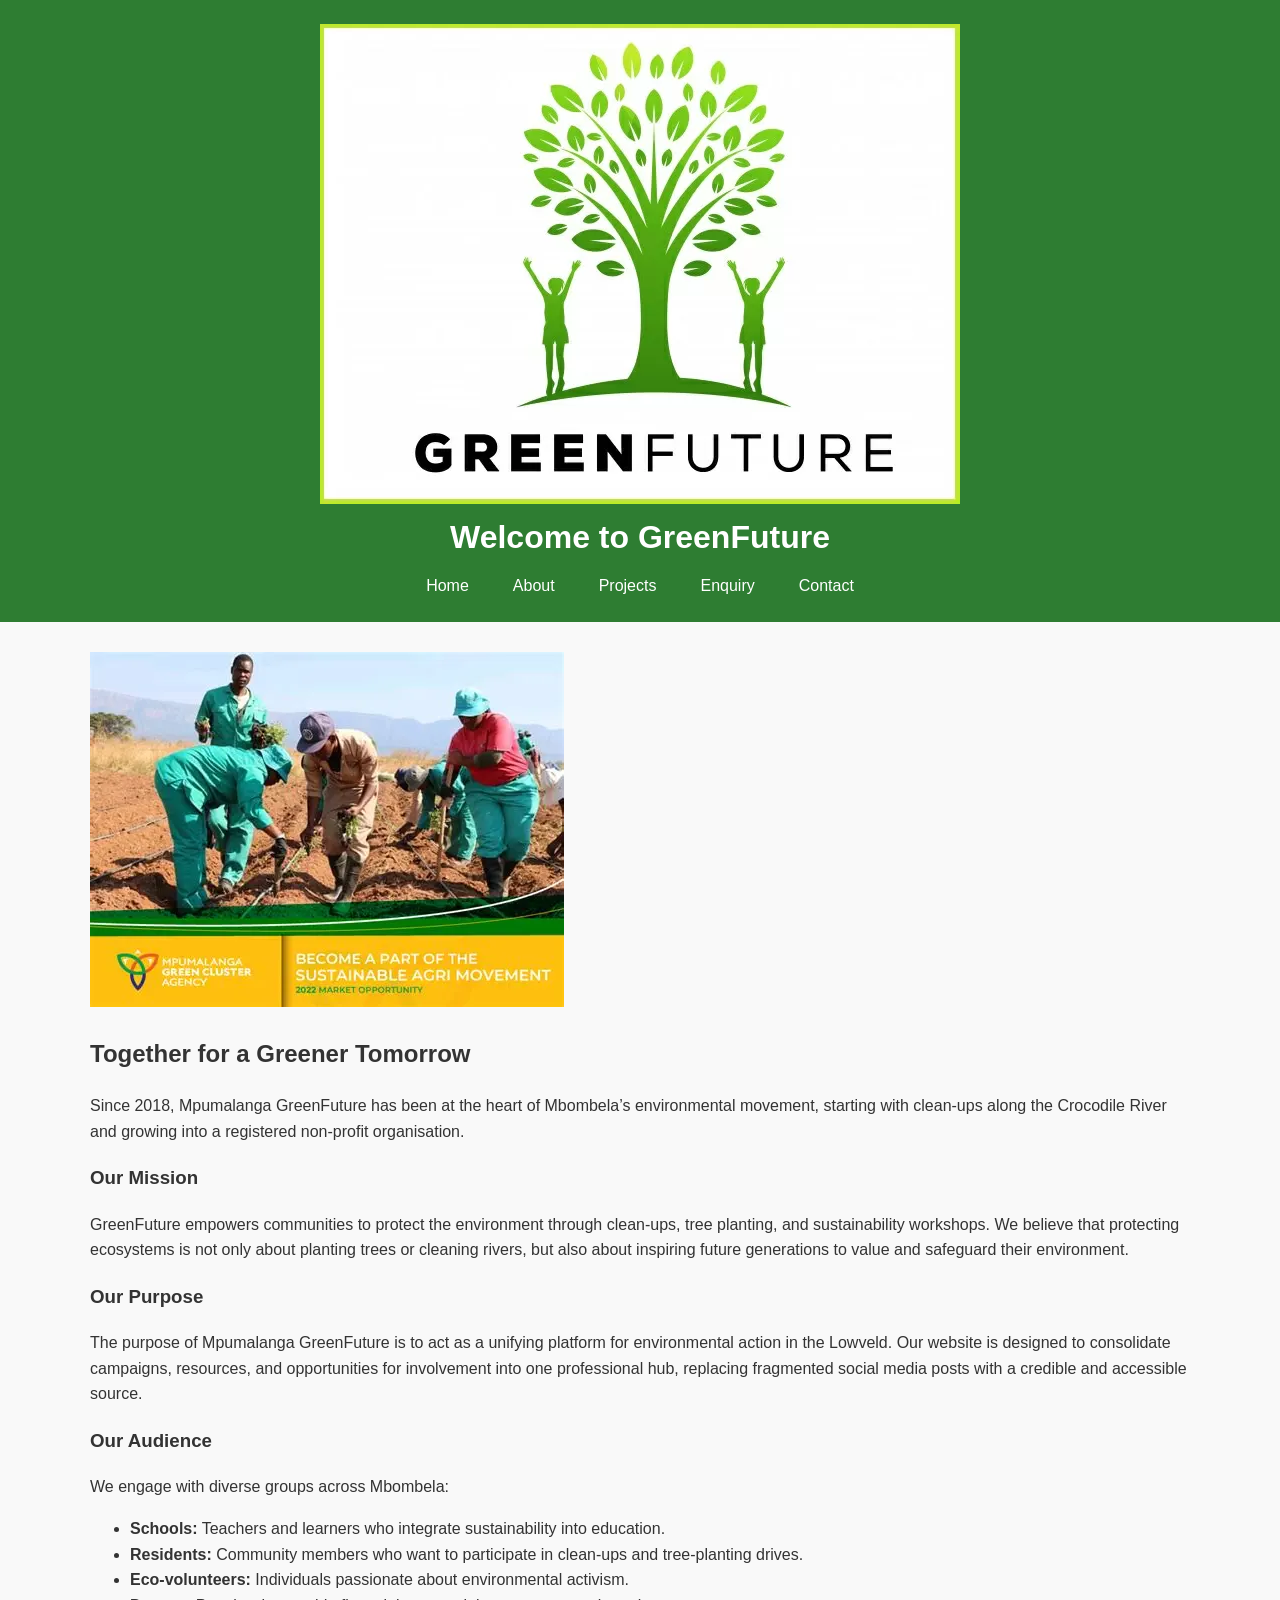
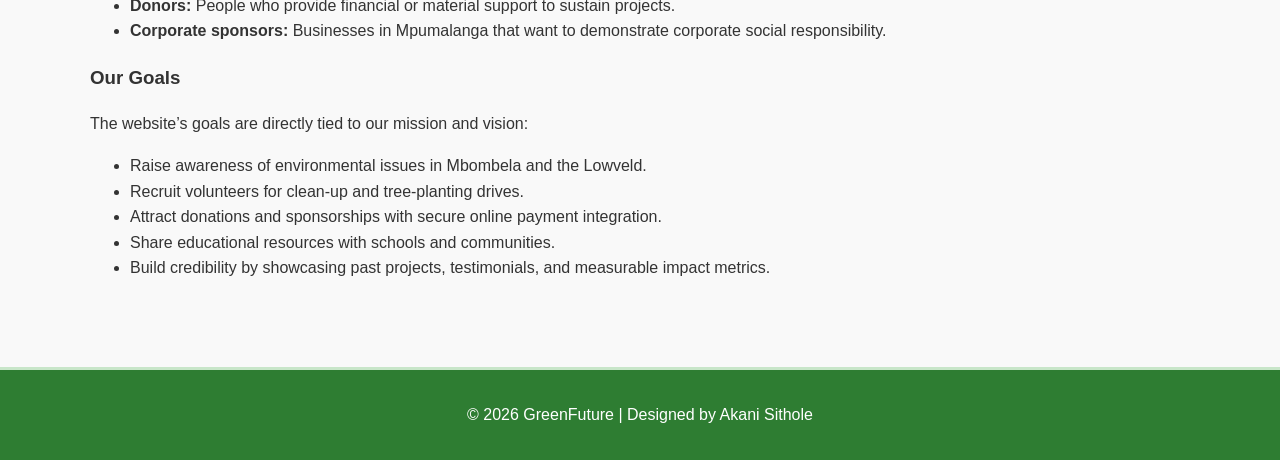
<file: index.html>
<!DOCTYPE html>
<html lang="en">
<head>
  <meta charset="UTF-8">
  <meta name="viewport" content="width=device-width, initial-scale=1.0">
  <title>GreenFuture Website</title>
  <link rel="stylesheet" href="css/style.css">
  <script src="js/script.js" defer></script>
</head>
<body>
  <!-- Header Section -->
  <header>
    <img src="images/logo.webp" alt="GreenFuture Logo" class="logo">
    <h1>Welcome to GreenFuture</h1>
    <nav>
      <ul>
        <li><a href="index.html" class="active">Home</a></li>
        <li><a href="about.html">About</a></li>
        <li><a href="projects.html">Projects</a></li>
        <li><a href="enquiry.html">Enquiry</a></li>
        <li><a href="contact.html">Contact</a></li>
      </ul>
    </nav>
  </header>

  <!-- Main Content -->
  <main>
    <!-- Hero Section -->
    <section class="hero">
      <img src="GreenFuture_Content/images/hero.jpg" alt="Community Cleanup">
      <h2>Together for a Greener Tomorrow</h2>
      <p>Since 2018, Mpumalanga GreenFuture has been at the heart of Mbombela’s environmental movement, starting with clean‑ups along the Crocodile River and growing into a registered non‑profit organisation.</p>
    </section>

    <!-- Intro Section -->
    <section class="intro">
      <h3>Our Mission</h3>
      <p>GreenFuture empowers communities to protect the environment through clean‑ups, tree planting, and sustainability workshops. We believe that protecting ecosystems is not only about planting trees or cleaning rivers, but also about inspiring future generations to value and safeguard their environment.</p>

      <h3>Our Purpose</h3>
      <p>The purpose of Mpumalanga GreenFuture is to act as a unifying platform for environmental action in the Lowveld. Our website is designed to consolidate campaigns, resources, and opportunities for involvement into one professional hub, replacing fragmented social media posts with a credible and accessible source.</p>

      <h3>Our Audience</h3>
      <p>We engage with diverse groups across Mbombela:</p>
      <ul>
        <li><strong>Schools:</strong> Teachers and learners who integrate sustainability into education.</li>
        <li><strong>Residents:</strong> Community members who want to participate in clean‑ups and tree‑planting drives.</li>
        <li><strong>Eco‑volunteers:</strong> Individuals passionate about environmental activism.</li>
        <li><strong>Donors:</strong> People who provide financial or material support to sustain projects.</li>
        <li><strong>Corporate sponsors:</strong> Businesses in Mpumalanga that want to demonstrate corporate social responsibility.</li>
      </ul>

      <h3>Our Goals</h3>
      <p>The website’s goals are directly tied to our mission and vision:</p>
      <ul>
        <li>Raise awareness of environmental issues in Mbombela and the Lowveld.</li>
        <li>Recruit volunteers for clean‑up and tree‑planting drives.</li>
        <li>Attract donations and sponsorships with secure online payment integration.</li>
        <li>Share educational resources with schools and communities.</li>
        <li>Build credibility by showcasing past projects, testimonials, and measurable impact metrics.</li>
      </ul>
    </section>
  </main>

  <!-- Footer -->
  <footer>
    <p>&copy; 2026 GreenFuture | Designed by Akani Sithole</p>
  </footer>
</body>
</html>
</file>
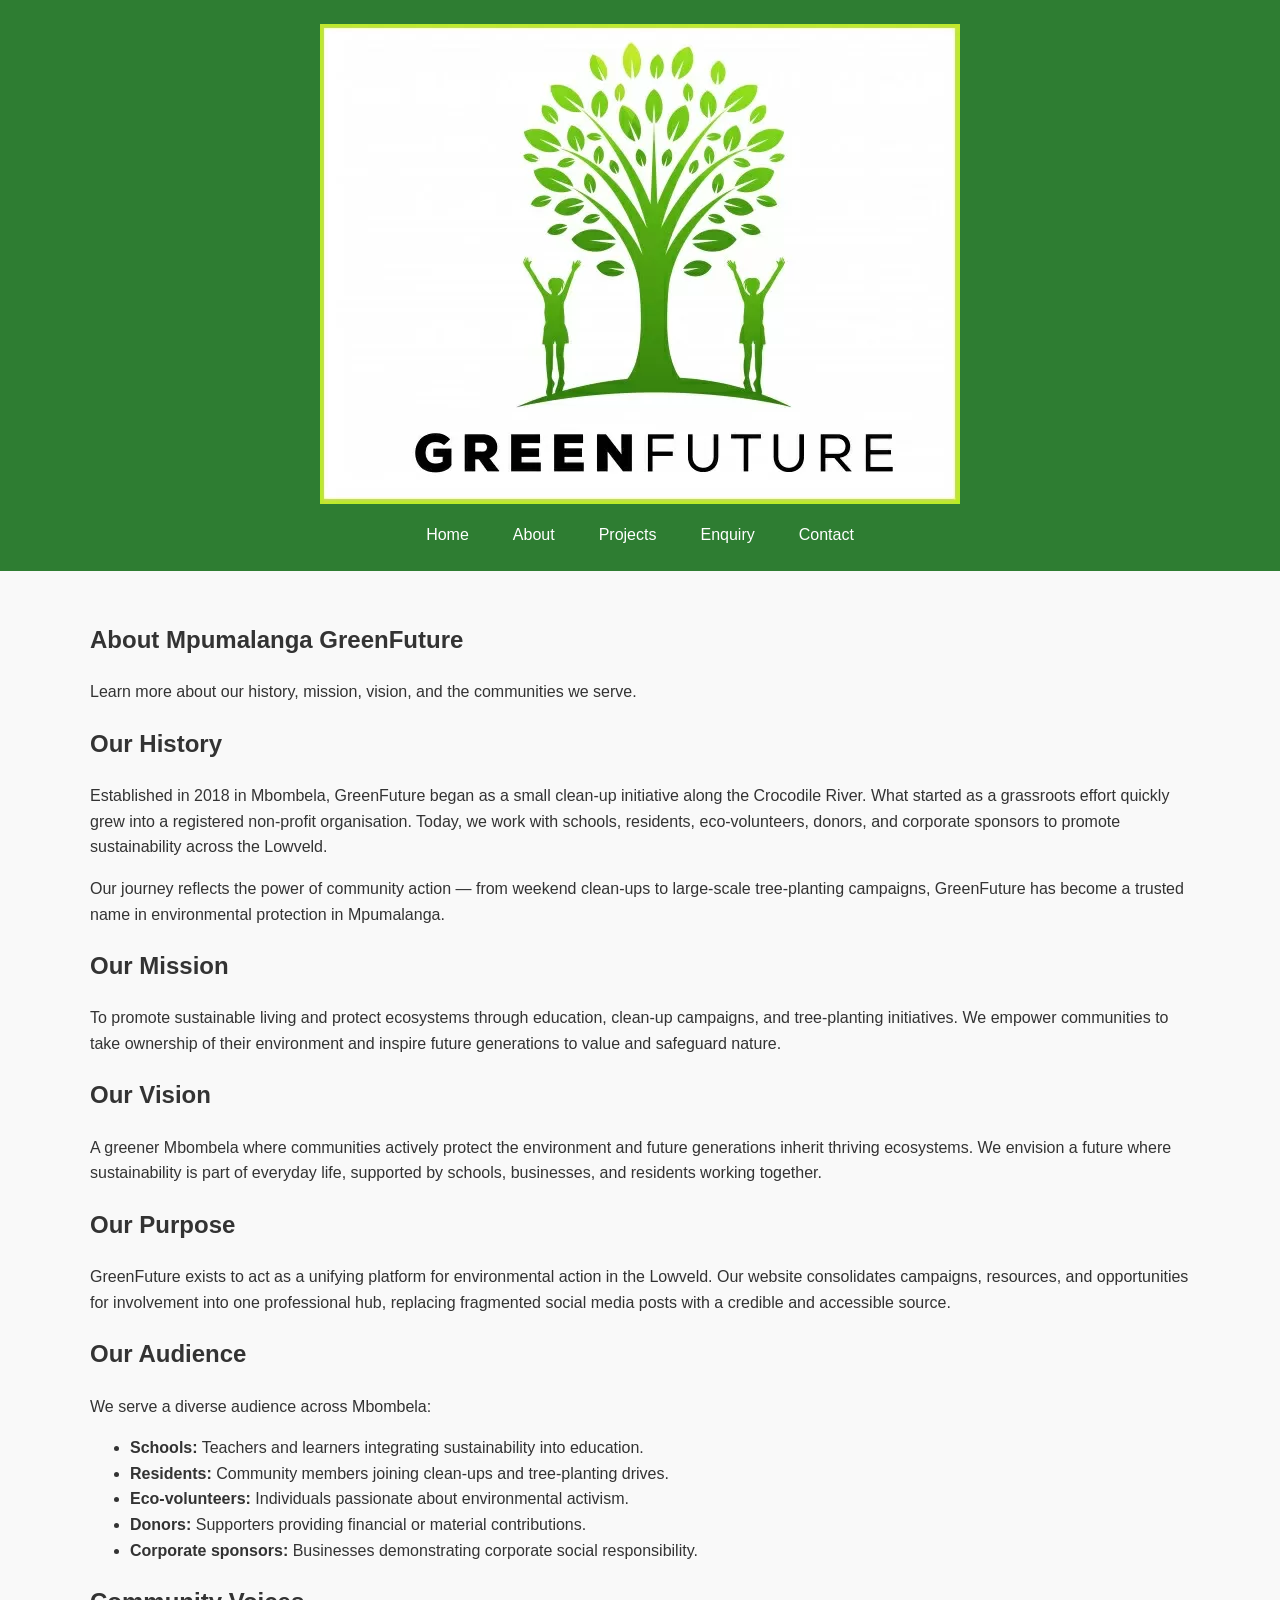
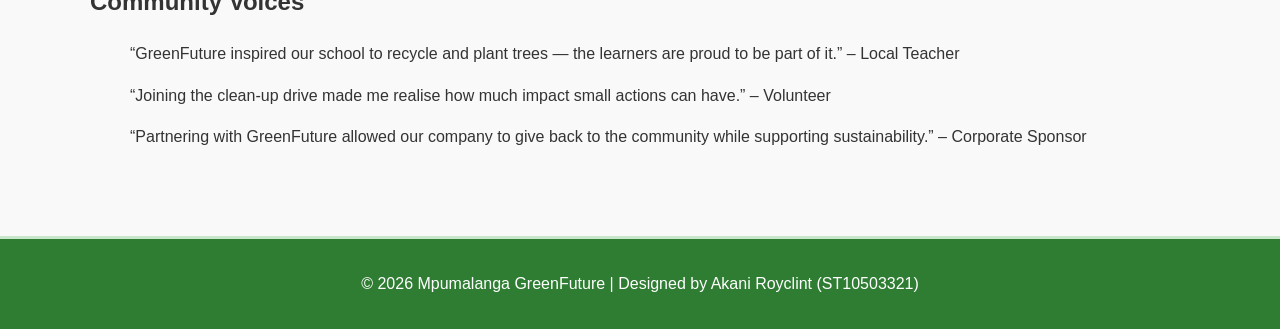
<file: about.html>
<!DOCTYPE html>
<html lang="en">
<head>
  <meta charset="UTF-8">
  <meta name="viewport" content="width=device-width, initial-scale=1.0">
  <title>About Us – Mpumalanga GreenFuture</title>
  <link rel="stylesheet" href="css/style.css">
</head>
<body>
  <header>
    <img src="images/logo.webp" alt="GreenFuture Logo" class="logo">
    <nav>
      <ul>
        <li><a href="index.html">Home</a></li>
        <li><a href="about.html" class="active">About</a></li>
        <li><a href="projects.html">Projects</a></li>
        <li><a href="enquiry.html">Enquiry</a></li>
        <li><a href="contact.html">Contact</a></li>
      </ul>
    </nav>
  </header>

  <main>
    <!-- Page Header -->
    <section class="page-header">
      <h1>About Mpumalanga GreenFuture</h1>
      <p>Learn more about our history, mission, vision, and the communities we serve.</p>
    </section>

    <!-- History -->
    <section class="history">
      <h2>Our History</h2>
      <p>Established in 2018 in Mbombela, GreenFuture began as a small clean‑up initiative along the Crocodile River. What started as a grassroots effort quickly grew into a registered non‑profit organisation. Today, we work with schools, residents, eco‑volunteers, donors, and corporate sponsors to promote sustainability across the Lowveld.</p>
      <p>Our journey reflects the power of community action — from weekend clean‑ups to large‑scale tree‑planting campaigns, GreenFuture has become a trusted name in environmental protection in Mpumalanga.</p>
    </section>

    <!-- Mission & Vision -->
    <section class="mission-vision">
      <h2>Our Mission</h2>
      <p>To promote sustainable living and protect ecosystems through education, clean‑up campaigns, and tree‑planting initiatives. We empower communities to take ownership of their environment and inspire future generations to value and safeguard nature.</p>

      <h2>Our Vision</h2>
      <p>A greener Mbombela where communities actively protect the environment and future generations inherit thriving ecosystems. We envision a future where sustainability is part of everyday life, supported by schools, businesses, and residents working together.</p>
    </section>

    <!-- Purpose & Audience -->
    <section class="purpose-audience">
      <h2>Our Purpose</h2>
      <p>GreenFuture exists to act as a unifying platform for environmental action in the Lowveld. Our website consolidates campaigns, resources, and opportunities for involvement into one professional hub, replacing fragmented social media posts with a credible and accessible source.</p>

      <h2>Our Audience</h2>
      <p>We serve a diverse audience across Mbombela:</p>
      <ul>
        <li><strong>Schools:</strong> Teachers and learners integrating sustainability into education.</li>
        <li><strong>Residents:</strong> Community members joining clean‑ups and tree‑planting drives.</li>
        <li><strong>Eco‑volunteers:</strong> Individuals passionate about environmental activism.</li>
        <li><strong>Donors:</strong> Supporters providing financial or material contributions.</li>
        <li><strong>Corporate sponsors:</strong> Businesses demonstrating corporate social responsibility.</li>
      </ul>
    </section>

    <!-- Testimonials -->
    <section class="testimonials">
      <h2>Community Voices</h2>
      <blockquote>“GreenFuture inspired our school to recycle and plant trees — the learners are proud to be part of it.” – Local Teacher</blockquote>
      <blockquote>“Joining the clean‑up drive made me realise how much impact small actions can have.” – Volunteer</blockquote>
      <blockquote>“Partnering with GreenFuture allowed our company to give back to the community while supporting sustainability.” – Corporate Sponsor</blockquote>
    </section>
  </main>

  <footer>
    <p>&copy; 2026 Mpumalanga GreenFuture | Designed by Akani Royclint (ST10503321)</p>
  </footer>
</body>
</html>
</file>
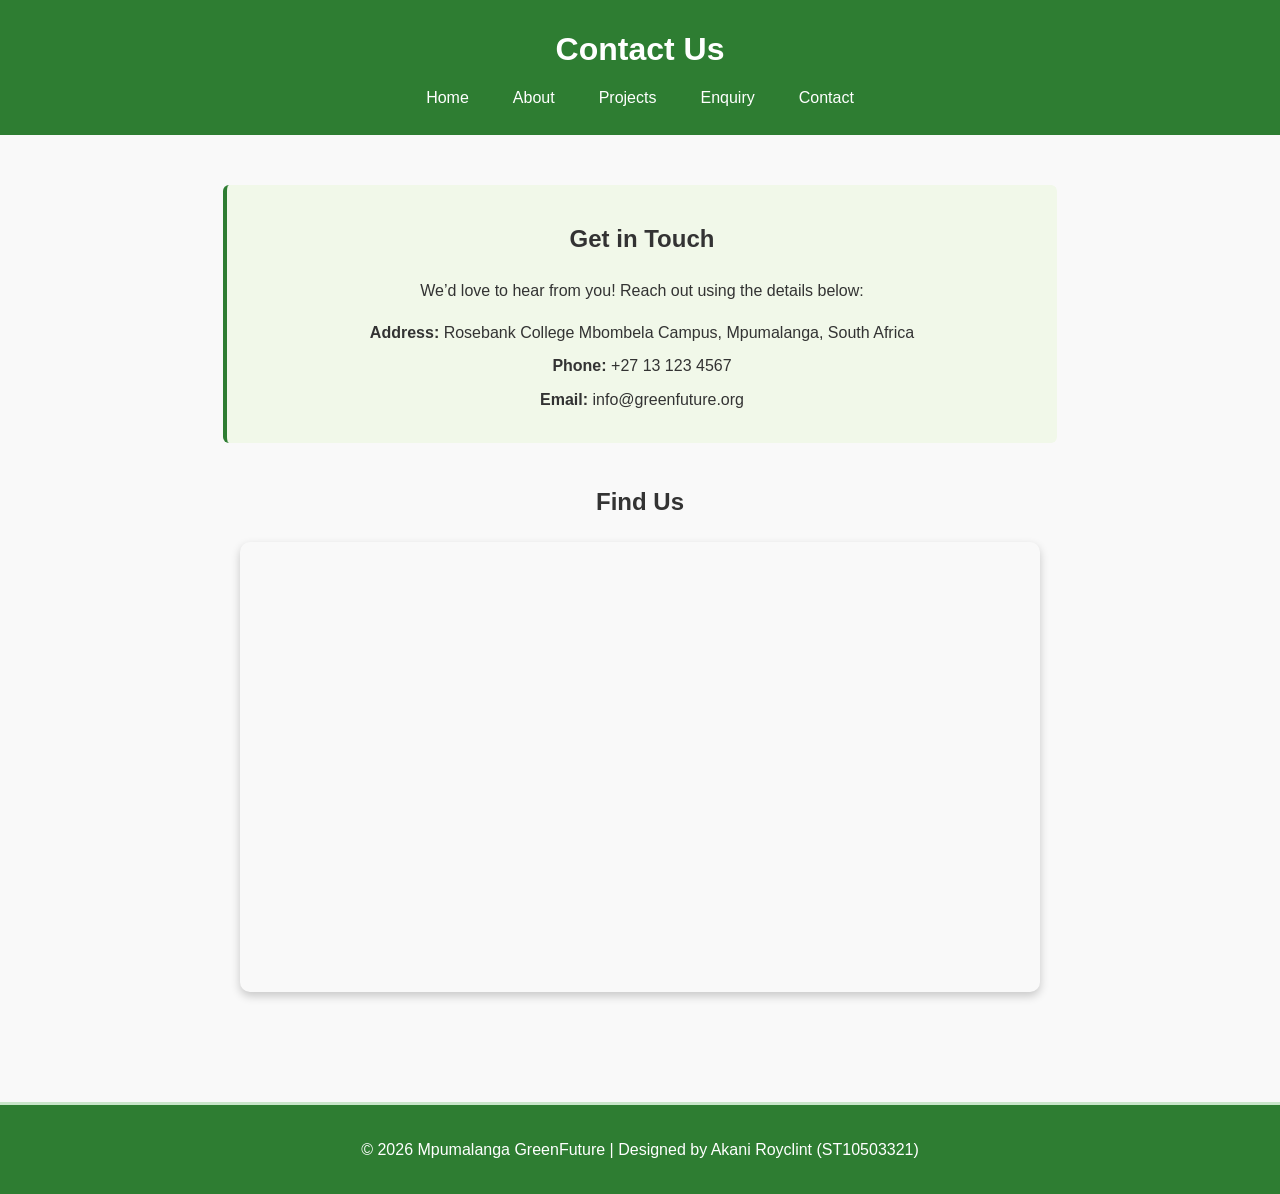
<file: contact.html>
<!DOCTYPE html>
<html lang="en">
<head>
  <meta charset="UTF-8">
  <meta name="viewport" content="width=device-width, initial-scale=1.0">
  <title>Contact – Mpumalanga GreenFuture</title>
  <link rel="stylesheet" href="css/style.css">
</head>
<body>
  <!-- Header -->
  <header>
    <h1>Contact Us</h1>
    <nav>
      <ul>
        <li><a href="index.html">Home</a></li>
        <li><a href="about.html">About</a></li>
        <li><a href="projects.html">Projects</a></li>
        <li><a href="enquiry.html">Enquiry</a></li>
        <li><a href="contact.html" class="active">Contact</a></li>
      </ul>
    </nav>
  </header>

  <!-- Main content -->
  <main>
    <!-- Contact Information -->
    <section class="contact-info">
      <h2>Get in Touch</h2>
      <p>We’d love to hear from you! Reach out using the details below:</p>
      <ul>
        <li><strong>Address:</strong> Rosebank College Mbombela Campus, Mpumalanga, South Africa</li>
        <li><strong>Phone:</strong> +27 13 123 4567</li>
        <li><strong>Email:</strong> info@greenfuture.org</li>
      </ul>
    </section>

    <!-- Map Embed -->
    <section class="map-section">
      <h2>Find Us</h2>
      <div class="map-container">
        <iframe 
          src="https://www.google.com/maps/embed?pb=!1m18!1m12!1m3!1d3580.123456789!2d30.975!3d-25.465!2m3!1f0!2f0!3f0!3m2!1i1024!2i768!4f13.1!3m3!1m2!1s0x1ee83a123456789%3A0xabcdef123456789!2sRosebank%20College%20Mbombela!5e0!3m2!1sen!2sza!4v1695030000000!5m2!1sen!2sza" 
          width="600" height="450" style="border:0;" allowfullscreen="" loading="lazy">
        </iframe>
      </div>
    </section>
  </main>

  <!-- Footer -->
  <footer>
    <p>&copy; 2026 Mpumalanga GreenFuture | Designed by Akani Royclint (ST10503321)</p>
  </footer>
</body>
</html>
</file>
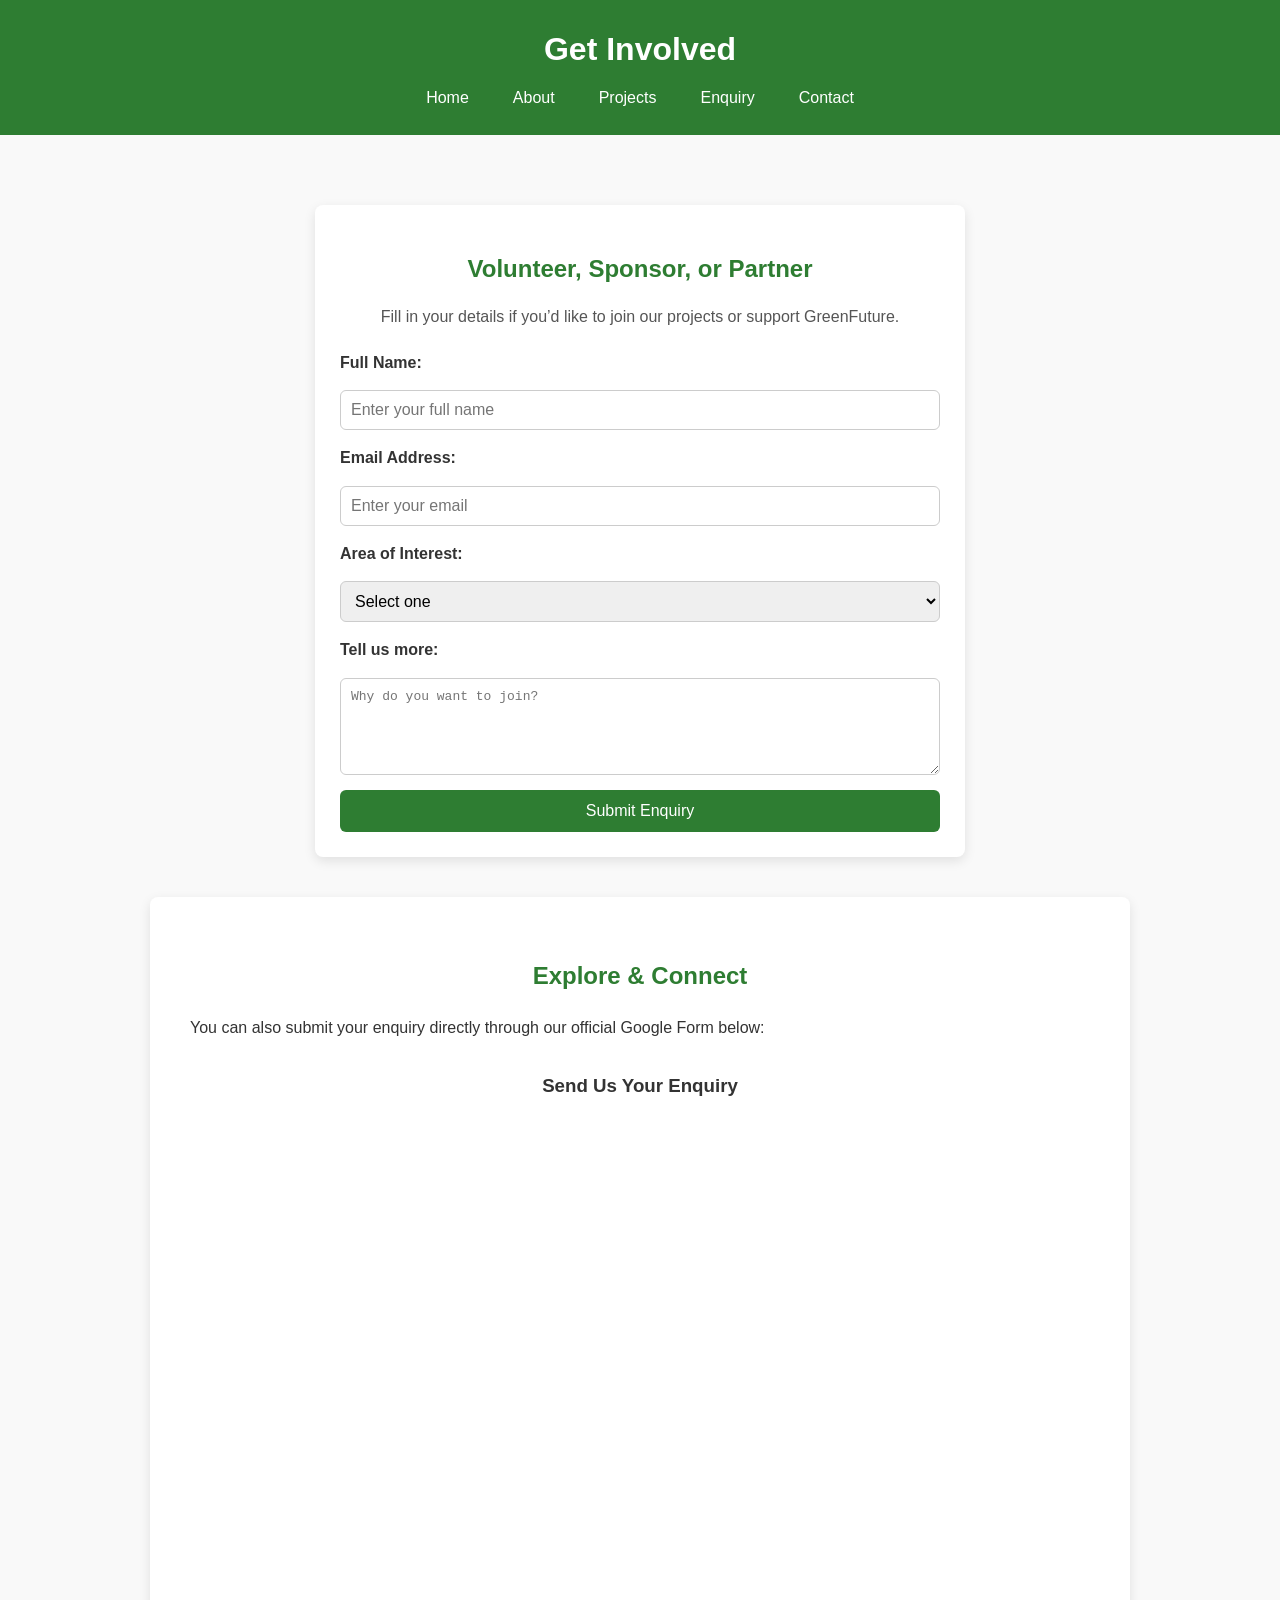
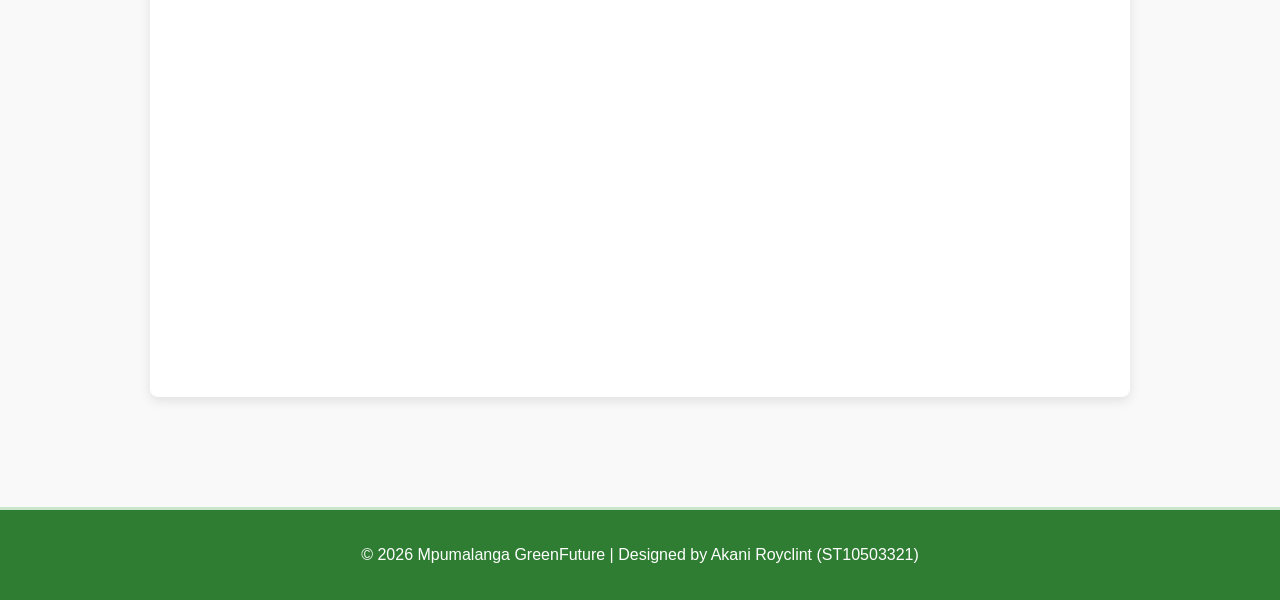
<file: enquiry.html>
<!DOCTYPE html>
<html lang="en">
<head>
  <meta charset="UTF-8">
  <meta name="viewport" content="width=device-width, initial-scale=1.0">
  <title>Enquiry – Mpumalanga GreenFuture</title>
  <link rel="stylesheet" href="css/style.css">
  <!-- Link to your JavaScript file -->
  <script src="js/script.js" defer></script>
</head>
<body>
  <!-- Header with navigation -->
  <header>
    <h1>Get Involved</h1>
    <nav>
      <ul>
        <li><a href="index.html">Home</a></li>
        <li><a href="about.html">About</a></li>
        <li><a href="projects.html">Projects</a></li>
        <li><a href="enquiry.html" class="active">Enquiry</a></li>
        <li><a href="contact.html">Contact</a></li>
      </ul>
    </nav>
  </header>

  <!-- Main content: enquiry form -->
  <main>
    <section class="form-section">
      <h2>Volunteer, Sponsor, or Partner</h2>
      <p>Fill in your details if you’d like to join our projects or support GreenFuture.</p>

      <!-- Enquiry form -->
      <form id="enquiryForm">
        <label for="name">Full Name:</label>
        <input type="text" id="name" name="name" placeholder="Enter your full name" required>

        <label for="email">Email Address:</label>
        <input type="email" id="email" name="email" placeholder="Enter your email" required>

        <label for="interest">Area of Interest:</label>
        <select id="interest" name="interest" required>
          <option value="">Select one</option>
          <option value="volunteer">Volunteer</option>
          <option value="sponsor">Sponsor</option>
          <option value="partnership">Partnership</option>
        </select>

        <label for="message">Tell us more:</label>
        <textarea id="message" name="message" rows="5" placeholder="Why do you want to join?" required></textarea>

        <button type="submit">Submit Enquiry</button>
      </form>

      <!-- Success/Error message box -->
      <div id="formMessage" class="message-box"></div>
    </section>

    <!-- External Content Section -->
    <section class="external-content">
      <h2>Explore & Connect</h2>
      <p>You can also submit your enquiry directly through our official Google Form below:</p>

      <!-- Google Form iframe -->
      <div class="form-container">
        <h3>Send Us Your Enquiry</h3>
        <iframe src="https://docs.google.com/forms/d/e/1FAIpQLSdnLUKOccrgWtCphUVpIRkEAmT9nikCdJjuDtPcXYrRF6a1DQ/viewform?embedded=true"
          width="640" height="800" frameborder="0" marginheight="0" marginwidth="0">
          Loading…
        </iframe>
      </div>
    </section>
  </main>

  <!-- Footer -->
  <footer>
    <p>&copy; 2026 Mpumalanga GreenFuture | Designed by Akani Royclint (ST10503321)</p>
  </footer>
</body>
</html>
</file>
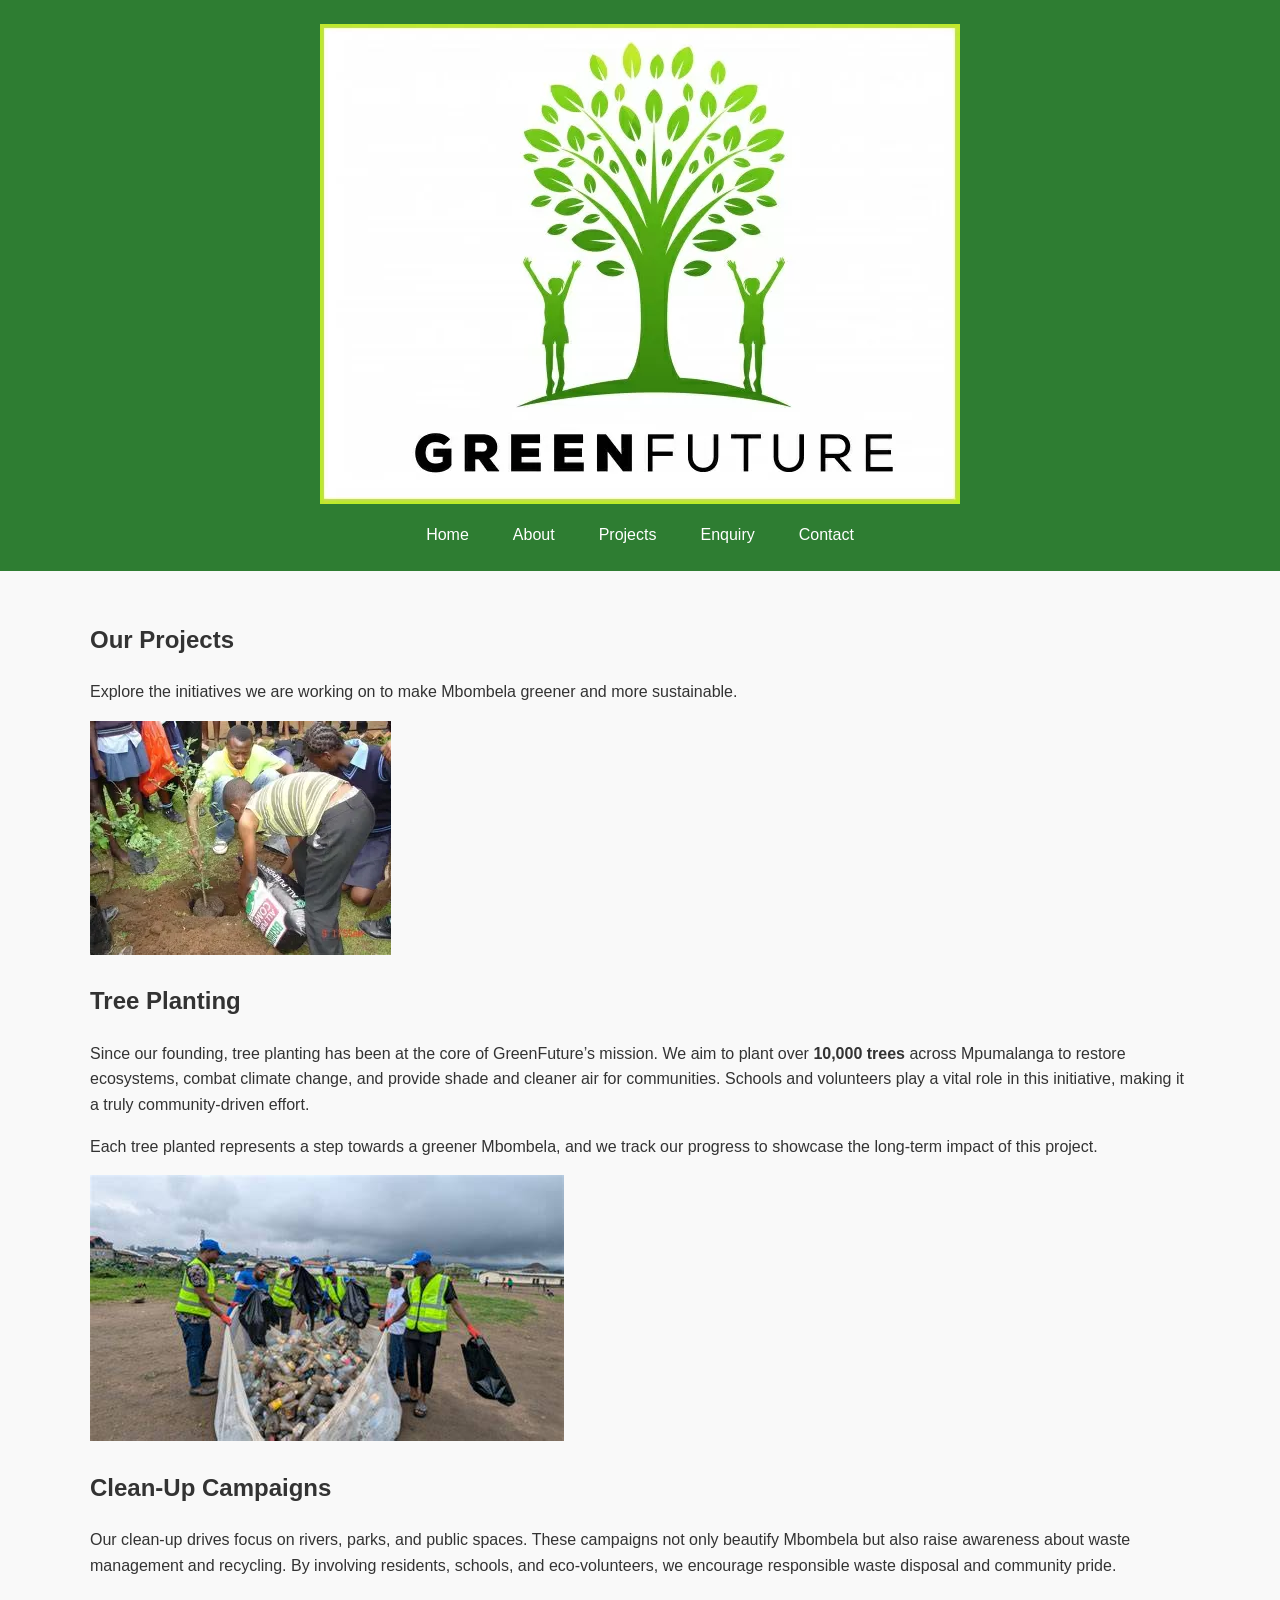
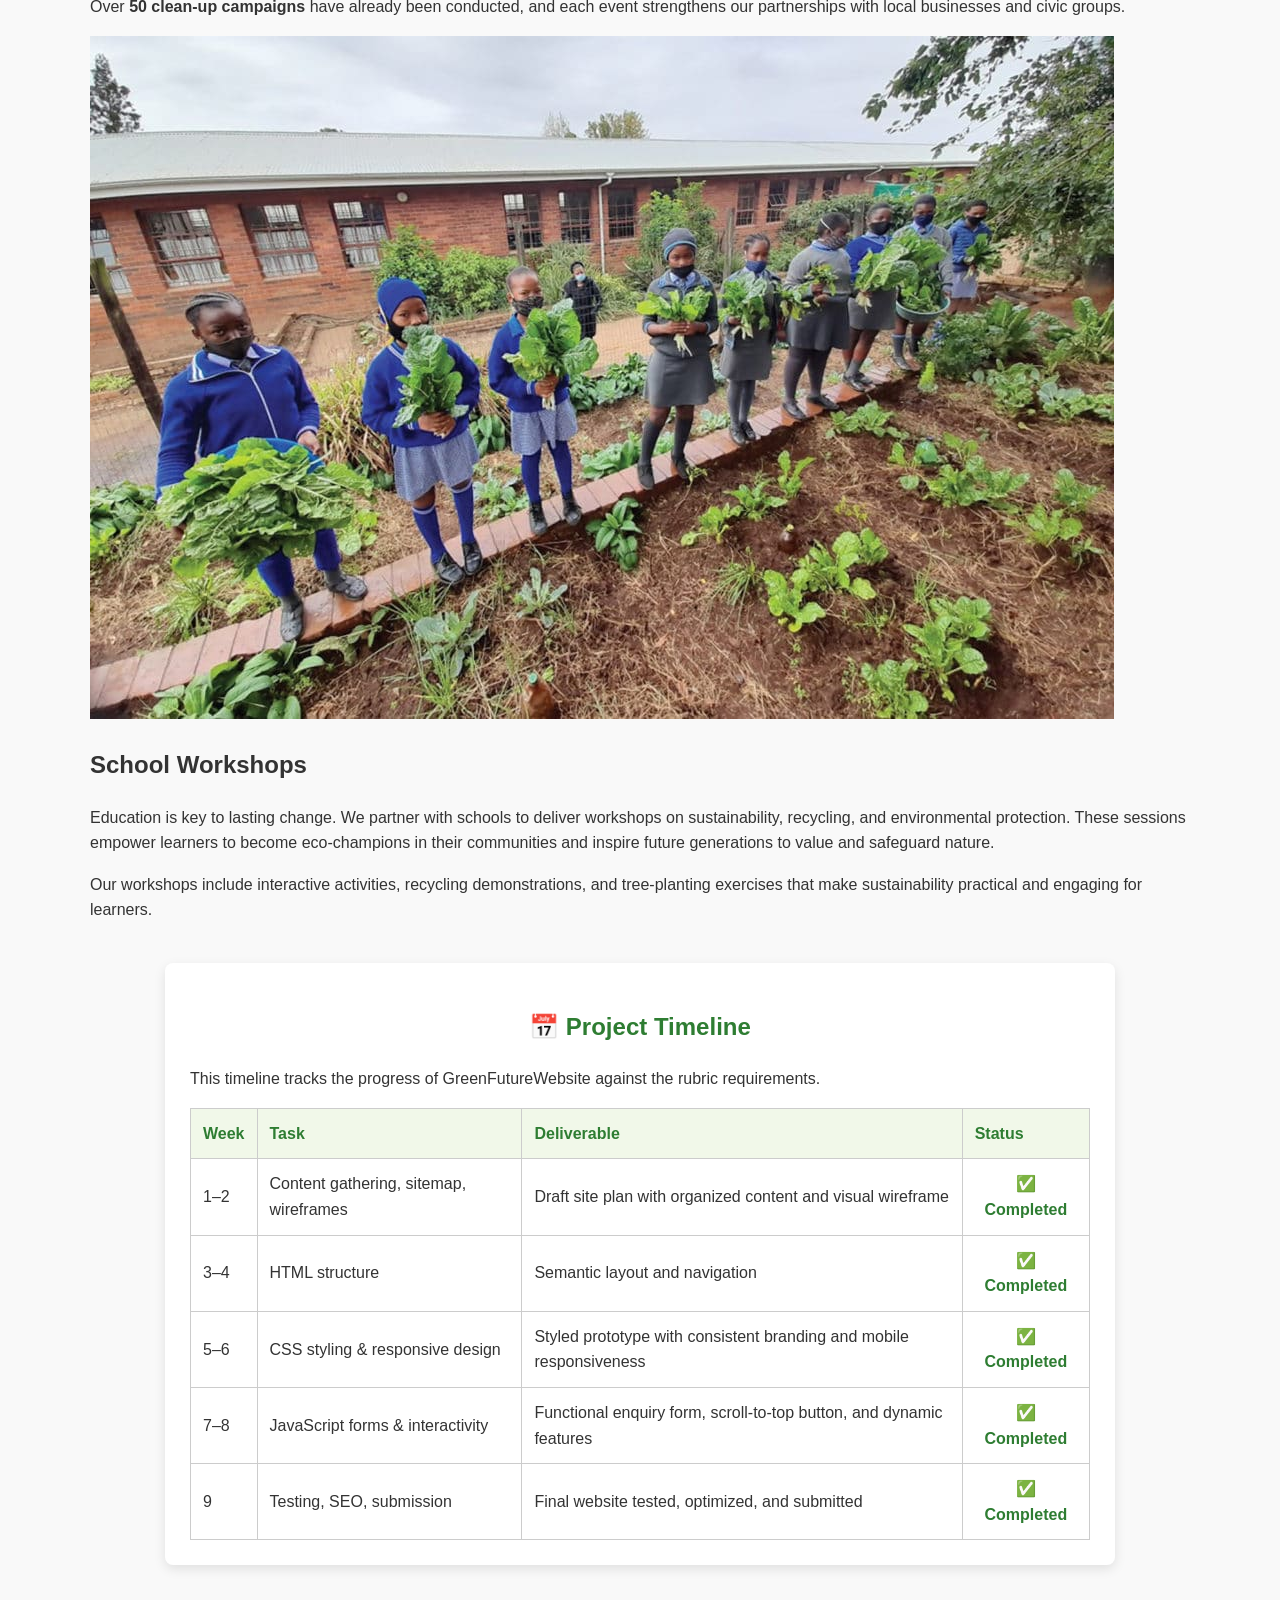
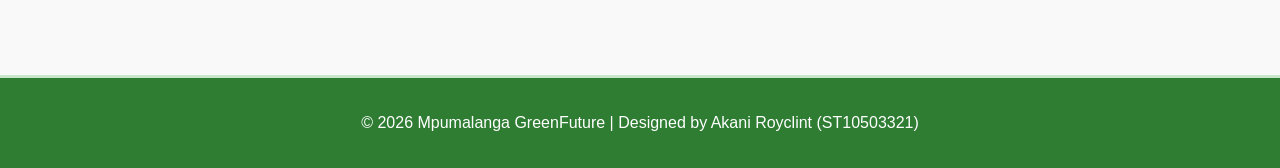
<file: projects.html>
<!DOCTYPE html>
<html lang="en">
<head>
  <meta charset="UTF-8">
  <meta name="viewport" content="width=device-width, initial-scale=1.0">
  <title>Projects – Mpumalanga GreenFuture</title>
  <link rel="stylesheet" href="css/style.css">
</head>
<body>
  <!-- Header -->
  <header>
    <img src="images/logo.webp" alt="GreenFuture Logo" class="logo">
    <nav>
      <ul>
        <li><a href="index.html">Home</a></li>
        <li><a href="about.html">About</a></li>
        <li><a href="projects.html" class="active">Projects</a></li>
        <li><a href="enquiry.html">Enquiry</a></li>
        <li><a href="contact.html">Contact</a></li>
      </ul>
    </nav>
  </header>

  <main>
    <!-- Page Header -->
    <section class="page-header">
      <h1>Our Projects</h1>
      <p>Explore the initiatives we are working on to make Mbombela greener and more sustainable.</p>
    </section>

    <!-- Tree Planting -->
    <section class="project">
      <img src="images/treeplanting.webp" alt="Tree Planting">
      <h2>Tree Planting</h2>
      <p>Since our founding, tree planting has been at the core of GreenFuture’s mission. We aim to plant over <strong>10,000 trees</strong> across Mpumalanga to restore ecosystems, combat climate change, and provide shade and cleaner air for communities. Schools and volunteers play a vital role in this initiative, making it a truly community-driven effort.</p>
      <p>Each tree planted represents a step towards a greener Mbombela, and we track our progress to showcase the long-term impact of this project.</p>
    </section>

    <!-- Clean-Up Campaigns -->
    <section class="project">
      <img src="images/cleanup.jpg" alt="Community Clean-Up">
      <h2>Clean-Up Campaigns</h2>
      <p>Our clean-up drives focus on rivers, parks, and public spaces. These campaigns not only beautify Mbombela but also raise awareness about waste management and recycling. By involving residents, schools, and eco-volunteers, we encourage responsible waste disposal and community pride.</p>
      <p>Over <strong>50 clean-up campaigns</strong> have already been conducted, and each event strengthens our partnerships with local businesses and civic groups.</p>
    </section>

    <!-- School Workshops -->
    <section class="project">
      <img src="images/school.jpg" alt="School Workshop">
      <h2>School Workshops</h2>
      <p>Education is key to lasting change. We partner with schools to deliver workshops on sustainability, recycling, and environmental protection. These sessions empower learners to become eco-champions in their communities and inspire future generations to value and safeguard nature.</p>
      <p>Our workshops include interactive activities, recycling demonstrations, and tree-planting exercises that make sustainability practical and engaging for learners.</p>
    </section>

    <section class="project-timeline">
  <h2>📅 Project Timeline</h2>
  <p>This timeline tracks the progress of GreenFutureWebsite against the rubric requirements.</p>
  
  <table>
    <thead>
      <tr>
        <th>Week</th>
        <th>Task</th>
        <th>Deliverable</th>
        <th>Status</th>
      </tr>
    </thead>
    <tbody>
      <tr>
        <td>1–2</td>
        <td>Content gathering, sitemap, wireframes</td>
        <td>Draft site plan with organized content and visual wireframe</td>
        <td>✅ Completed</td>
      </tr>
      <tr>
        <td>3–4</td>
        <td>HTML structure</td>
        <td>Semantic layout and navigation</td>
        <td>✅ Completed</td>
      </tr>
      <tr>
        <td>5–6</td>
        <td>CSS styling & responsive design</td>
        <td>Styled prototype with consistent branding and mobile responsiveness</td>
        <td>✅ Completed</td>
      </tr>
      <tr>
        <td>7–8</td>
        <td>JavaScript forms & interactivity</td>
        <td>Functional enquiry form, scroll‑to‑top button, and dynamic features</td>
        <td>✅ Completed</td>
      </tr>
      <tr>
        <td>9</td>
        <td>Testing, SEO, submission</td>
        <td>Final website tested, optimized, and submitted</td>
        <td>✅ Completed</td>
      </tr>
    </tbody>
  </table>
</section>


  </main>

  <!-- Footer -->
  <footer>
    <p>&copy; 2026 Mpumalanga GreenFuture | Designed by Akani Royclint (ST10503321)</p>
  </footer>
</body>
</html>
</file>
<file: css/style.css>
/* General Page Setup */
body {
  font-family: "Segoe UI", Arial, sans-serif;
  margin: 0;
  padding: 0;
  background-color: #f9f9f9;
  color: #333;
  line-height: 1.6;
}

/* Header and Navigation */
header {
  background-color: #2e7d32;
  color: white;
  text-align: center;
  padding: 1.5em 0;
}

header h1 {
  margin: 0;
  font-size: 2em;
}

nav ul {
  list-style: none;
  padding: 0;
  margin: 10px 0 0;
  display: flex;
  justify-content: center;
  gap: 20px;
}

nav ul li a {
  color: white;
  text-decoration: none;
  font-weight: 500;
  padding: 6px 12px;
  border-radius: 4px;
  transition: background 0.3s ease;
}

nav ul li a:hover {
  background-color: rgba(255, 255, 255, 0.2);
}

/* Main Content */
main {
  padding: 30px;
  max-width: 1100px;
  margin: auto;
}

/* Form Section */
.form-section {
  background-color: #ffffff;
  max-width: 600px;
  margin: 40px auto;
  padding: 25px;
  border-radius: 8px;
  box-shadow: 0 4px 12px rgba(0,0,0,0.1);
}

.form-section h2 {
  color: #2e7d32;
  text-align: center;
  margin-bottom: 10px;
}

.form-section p {
  text-align: center;
  margin-bottom: 20px;
  color: #555;
}

form {
  display: flex;
  flex-direction: column;
  gap: 15px;
}

label {
  font-weight: bold;
}

input, textarea, select {
  padding: 10px;
  border: 1px solid #ccc;
  border-radius: 6px;
  font-size: 1em;
}

button {
  background-color: #2e7d32;
  color: white;
  border: none;
  padding: 12px;
  border-radius: 6px;
  cursor: pointer;
  font-size: 1em;
  transition: background 0.3s ease;
}

button:hover {
  background-color: #1b5e20;
}

/* Message Boxes */
.message-box {
  margin-top: 15px;
  padding: 12px;
  border-radius: 6px;
  font-weight: bold;
  text-align: center;
  display: none;
}

.message-box.success {
  display: block;
  background-color: #c8e6c9;
  color: #2e7d32;
  border: 1px solid #2e7d32;
}

.message-box.error {
  display: block;
  background-color: #ffcdd2;
  color: #c62828;
  border: 1px solid #c62828;
}

/* External Content Section */
.external-content {
  background-color: #ffffff;
  padding: 40px;
  margin: 40px auto;
  max-width: 900px;
  border-radius: 8px;
  box-shadow: 0 4px 12px rgba(0,0,0,0.1);
}

.external-content h2 {
  text-align: center;
  color: #2e7d32;
  margin-bottom: 20px;
}

.external-content h3 {
  margin-top: 30px;
  color: #333;
}

.map-container, .video-container, .form-container {
  margin-bottom: 30px;
  text-align: center;
}

/* Contact Page Styling */
.contact-info {
  margin: 20px auto;
  max-width: 800px;
  text-align: center;
  padding: 15px;
  background-color: #f1f8e9;
  border-left: 4px solid #2e7d32;
  border-radius: 6px;
}

.contact-info ul {
  list-style: none;
  padding: 0;
}

.contact-info li {
  margin: 8px 0;
  font-size: 1rem;
}

.map-section {
  margin: 40px auto;
  text-align: center;
}

.map-container {
  display: flex;
  justify-content: center;
  align-items: center;
}

.map-container iframe {
  width: 90%;
  max-width: 800px;
  height: 450px;
  border-radius: 10px;
  border: 2px solid #2e7d32;
  box-shadow: 0 4px 10px rgba(0,0,0,0.2);
}

/* Footer */
footer {
  background-color: #2e7d32;
  color: white;
  text-align: center;
  padding: 1em;
  margin-top: 40px;
  border-top: 3px solid #c8e6c9;
}

/* Card Styling (Projects or Info Blocks) */
.card {
  background: #fff;
  border-radius: 8px;
  padding: 20px;
  margin-bottom: 20px;
  box-shadow: 0 2px 6px rgba(0,0,0,0.1);
  transition: transform 0.3s ease;
}

.card:hover {
  transform: translateY(-5px);
}

/* Tablet view */
@media (max-width: 768px) {
  nav ul {
    flex-direction: column;
    gap: 10px;
  }

  main {
    padding: 20px;
  }

  .form-section, .external-content {
    width: 95%;
    margin: 20px auto;
  }

  .map-container iframe {
    height: 350px;
  }
}

/* Mobile view */
@media (max-width: 480px) {
  header h1 {
    font-size: 1.5em;
  }

  nav ul li {
    display: block;
    margin: 8px 0;
  }

  body {
    font-size: 14px;
  }

  .form-section, .external-content {
    padding: 15px;
  }

  .map-container iframe {
    height: 250px;
  }

  footer {
    font-size: 0.9em;
    padding: 0.8em;
  }
}
.project-timeline {
  margin: 40px auto;
  max-width: 900px;
  background: #fff;
  padding: 25px;
  border-radius: 8px;
  box-shadow: 0 4px 12px rgba(0,0,0,0.1);
}

.project-timeline h2 {
  text-align: center;
  color: #2e7d32;
  margin-bottom: 20px;
}

.project-timeline table {
  width: 100%;
  border-collapse: collapse;
}

.project-timeline th, 
.project-timeline td {
  border: 1px solid #ccc;
  padding: 12px;
  text-align: left;
}

.project-timeline th {
  background-color: #f1f8e9;
  color: #2e7d32;
}

.project-timeline td:last-child {
  text-align: center;
  font-weight: bold;
  color: #2e7d32;
}
</file>
